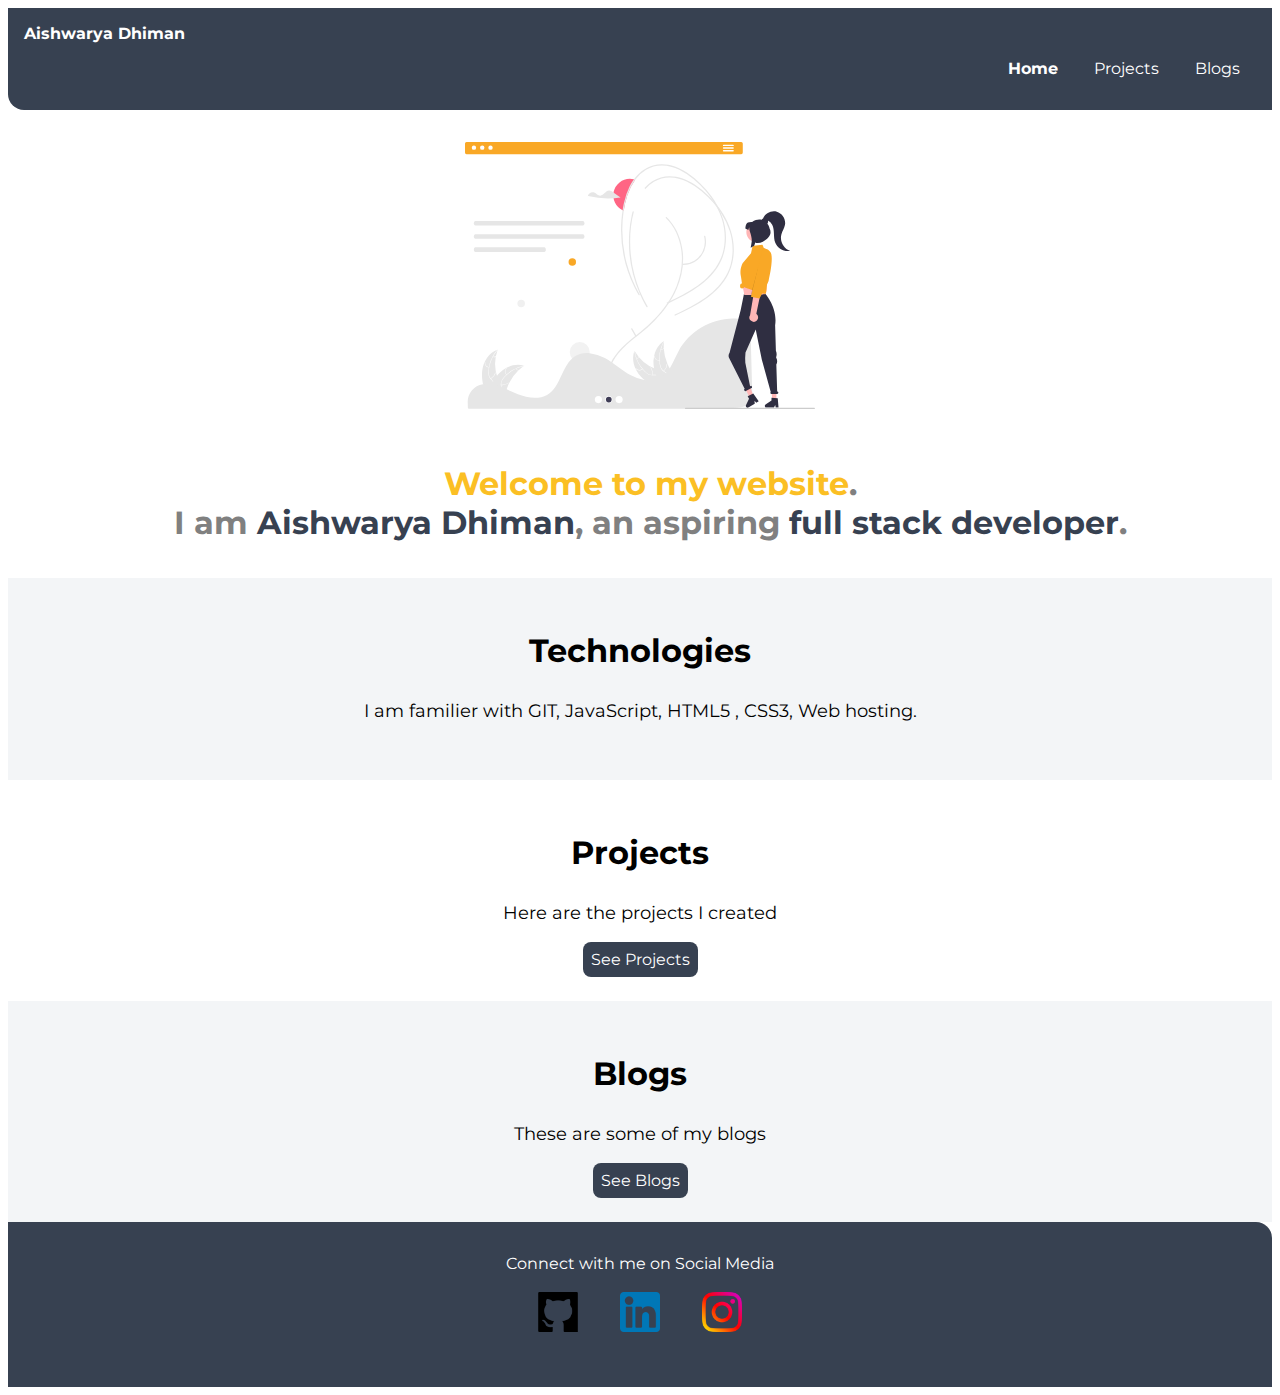
<file: index.html>
<!DOCTYPE html>
<html lang="en">

<head>
    <meta charset="UTF-8">
    <meta http-equiv="X-UA-Compatible" content="IE=edge">
    <meta name="viewport" content="width=device-width, initial-scale=1.0">
    <title>Home | Aishwarya</title>
    <link href="styles.css" rel="stylesheet" </head>

<body>
    <nav class="navigation container">
        <div class="nav-brand">Aishwarya Dhiman</div>
        <ul class="list-non-bullet  nav-pills">
            <li class="list-item-inline">
                <a class="link link-active" href="/">Home</a>
            </li>
            <li class="list-item-inline">
                <a class="link" href="projects.html">Projects</a>
            </li>
            <li class="list-item-inline">
                <a class="link" href="blogs.html">Blogs</a>
            </li>
        </ul>
    </nav>

    <header class="hero">
        <img class="hero-img" src="images\undraw_Personal_website_re_c8dv.svg" />
        <h1 class="hero-heading"><span id="welcome">Welcome to my website</span>.</br> I am <span
                class="heading-inverted">Aishwarya Dhiman</span>, an
            aspiring <span class="heading-inverted">full
                stack
                developer</span>.</h1>
    </header>

    <section class="section ow">
        <div class="container container-center">
            <h1>Technologies</h1>
            <p>I am familier with GIT, JavaScript, HTML5 , CSS3, Web hosting.
            </p>
        </div>
    </section>
    <section class="section">
        <div class="container container-center">
            <h1>Projects</h1>
            <p>Here are the projects I created </p>
            <a class="link link-primary" href="projects.html">See Projects</a>
        </div>
    </section>
    <section class="section ow">
        <div class="container container-center">
            <h1>Blogs</h1>
            <p>These are some of my blogs</p>
            <a class="link link-primary" href="blogs.html">See Blogs</a>
        </div>
    </section>
    <footer class="footer">
        <div class="footer-header">Connect with me on Social Media</div>
        <ul class="social-links">
            <li class="list-item-inline"><a class="link" href="https://github.com/dhimanaishwarya"><img
                        class="social-img" src="images/github-logo-silhouette-in-a-square.png" alt="github" /></a></li>
            <li class="list-item-inline"><a class="link" href="https://www.linkedin.com/in/aishwarya-dhiman-453323194/">
                    <img class="social-img" src="images/linkedin.png" alt="linkedIn" /></a>
            </li>
            <li class="list-item-inline"><a class="link" href="https://www.instagram.com/aishwarya_dhiman/">
                    <img class="social-img" src="images/instagram.png" alt="instagram" /></a>
            </li>
        </ul>
    </footer>
</body>

</html>
</file>
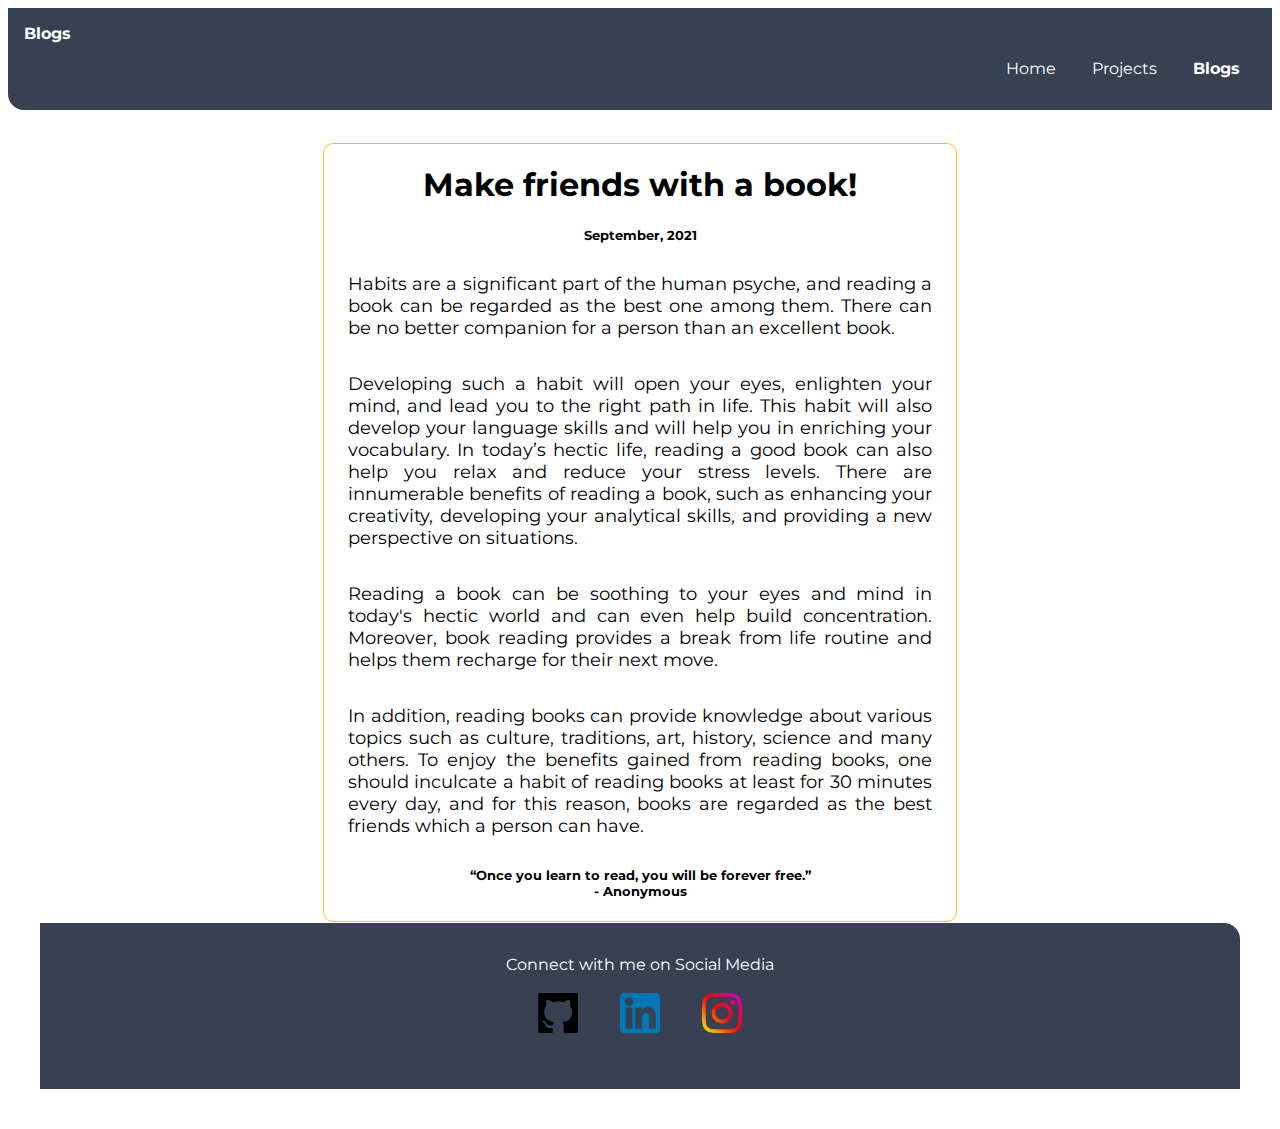
<file: blog1.html>
<!DOCTYPE html>
<html lang="en">

<head>
    <meta charset="UTF-8">
    <meta http-equiv="X-UA-Compatible" content="IE=edge">
    <meta name="viewport" content="width=device-width, initial-scale=1.0">
    <title>Blogs | Aishwarya</title>
    <link href="styles.css" rel="stylesheet" </head>

<body>
    <nav class="navigation container">
        <div class="nav-brand">Blogs</div>
        <ul class="list-non-bullet  nav-pills">
            <li class="list-item-inline">
                <a class="link" href="/">Home</a>
            </li>
            <li class="list-item-inline">
                <a class="link" href="projects.html">Projects</a>
            </li>
            <li class="list-item-inline">
                <a class="link link-active" href="blogs.html">Blogs</a>
            </li>
        </ul>
    </nav>

    <header class="hero">
        <section class="section blog">
            <div class="container container-center blog-box">
                <h1>Make friends with a book!</h1>
                <h5>September, 2021</h5>
                <p class="blog-page">Habits are a significant part of the human psyche, and reading a book can be
                    regarded as the best one
                    among them. There can be no better companion for a person than an excellent book.
                </p>
                <p class="blog-page">
                    Developing such a
                    habit will open your eyes, enlighten your mind, and lead you to the right path in life. This habit
                    will also develop your language skills and will help you in enriching your vocabulary. In today’s
                    hectic life, reading a good book can also help you relax and reduce your stress levels. There are
                    innumerable benefits of reading a book, such as enhancing your creativity, developing your
                    analytical skills, and providing a new perspective on situations.
                <p class="blog-page">
                    Reading a book can be soothing to your eyes and mind in today's hectic world and can even help build
                    concentration. Moreover, book reading provides a break from life routine and helps them recharge for
                    their next move. </p>
                <p class="blog-page">
                    In addition, reading books can provide knowledge about various topics such as
                    culture, traditions, art, history, science and many others. To enjoy the benefits gained from
                    reading books, one should inculcate a habit of reading books at least for 30 minutes every day, and
                    for this reason, books are regarded as the best friends which a person can have.
                </p>
                <h5>“Once you learn to read, you will be forever free.” <br> - Anonymous </h5>
            </div>
        </section>

        <footer class=" footer">
            <div class="footer-header">Connect with me on Social Media</div>
            <ul class="social-links">
                <li class="list-item-inline"><a class="link" href="https://github.com/dhimanaishwarya"><img
                            class="social-img" src="images/github-logo-silhouette-in-a-square.png" alt="github" /></a>
                </li>
                <li class="list-item-inline"><a class="link"
                        href="https://www.linkedin.com/in/aishwarya-dhiman-453323194/">
                        <img class="social-img" src="images/linkedin.png" alt="linkedIn" /></a>
                </li>
                <li class="list-item-inline"><a class="link" href="https://www.instagram.com/aishwarya_dhiman/">
                        <img class="social-img" src="images/instagram.png" alt="instagram" /></a>
                </li>
            </ul>
        </footer>
</body>

</html>
</file>
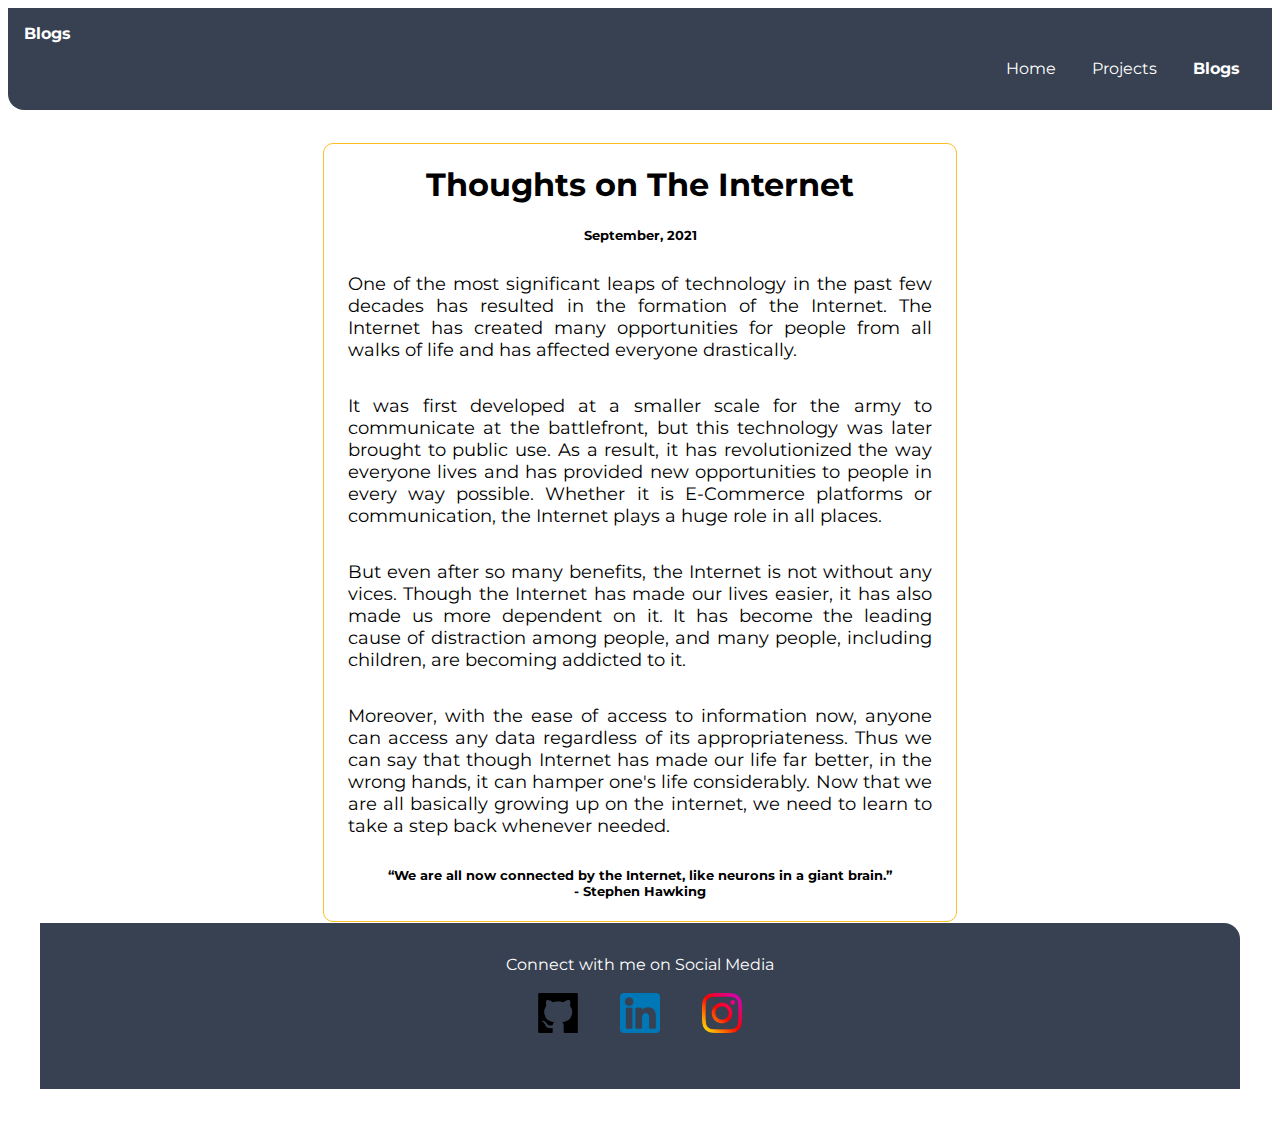
<file: blog2.html>
<!DOCTYPE html>
<html lang="en">

<head>
    <meta charset="UTF-8">
    <meta http-equiv="X-UA-Compatible" content="IE=edge">
    <meta name="viewport" content="width=device-width, initial-scale=1.0">
    <title>Blogs | Aishwarya</title>
    <link href="styles.css" rel="stylesheet" </head>

<body>
    <nav class="navigation container">
        <div class="nav-brand">Blogs</div>
        <ul class="list-non-bullet  nav-pills">
            <li class="list-item-inline">
                <a class="link" href="/">Home</a>
            </li>
            <li class="list-item-inline">
                <a class="link" href="projects.html">Projects</a>
            </li>
            <li class="list-item-inline">
                <a class="link link-active" href="blogs.html">Blogs</a>
            </li>
        </ul>
    </nav>

    <header class="hero">
        <section class="section blog">
            <div class="container container-center blog-box">
                <h1>Thoughts on The Internet</h1>
                <h5>September, 2021</h5>
                <p class="blog-page">One of the most significant leaps of technology in the past few decades has
                    resulted in the formation of the Internet. The Internet has created many opportunities for people
                    from all walks of life and has affected everyone drastically.
                </p>
                <p class="blog-page">
                    It was first developed at a smaller scale for the army to communicate at the battlefront, but this
                    technology was later brought to public use. As a result, it has revolutionized the way everyone
                    lives and has provided new opportunities to people in every way possible. Whether it is E-Commerce
                    platforms or communication, the Internet plays a huge role in all places.
                <p class="blog-page">But even after so many benefits, the Internet is not without any vices. Though the
                    Internet has made our lives easier, it has also made us more dependent on it. It has become the
                    leading cause of distraction among people, and many people, including children, are becoming
                    addicted to it.
                </p>
                <p class="blog-page">
                    Moreover, with the ease of access to information now, anyone can access any data regardless of its
                    appropriateness. Thus we can say that though Internet has made our life far better, in the wrong
                    hands, it can hamper one's life considerably.
                    Now that we are all basically growing up on the internet, we need to learn to take a step back
                    whenever needed.
                </p>
                <h5>“We are all now connected by the Internet, like neurons in a giant brain.” <br> - Stephen Hawking
                </h5>
            </div>
        </section>

        <footer class=" footer">
            <div class="footer-header">Connect with me on Social Media</div>
            <ul class="social-links">
                <li class="list-item-inline"><a class="link" href="https://github.com/dhimanaishwarya"><img
                            class="social-img" src="images/github-logo-silhouette-in-a-square.png" alt="github" /></a>
                </li>
                <li class="list-item-inline"><a class="link"
                        href="https://www.linkedin.com/in/aishwarya-dhiman-453323194/">
                        <img class="social-img" src="images/linkedin.png" alt="linkedIn" /></a>
                </li>
                <li class="list-item-inline"><a class="link" href="https://www.instagram.com/aishwarya_dhiman/">
                        <img class="social-img" src="images/instagram.png" alt="instagram" /></a>
                </li>
            </ul>
        </footer>
</body>

</html>
</file>
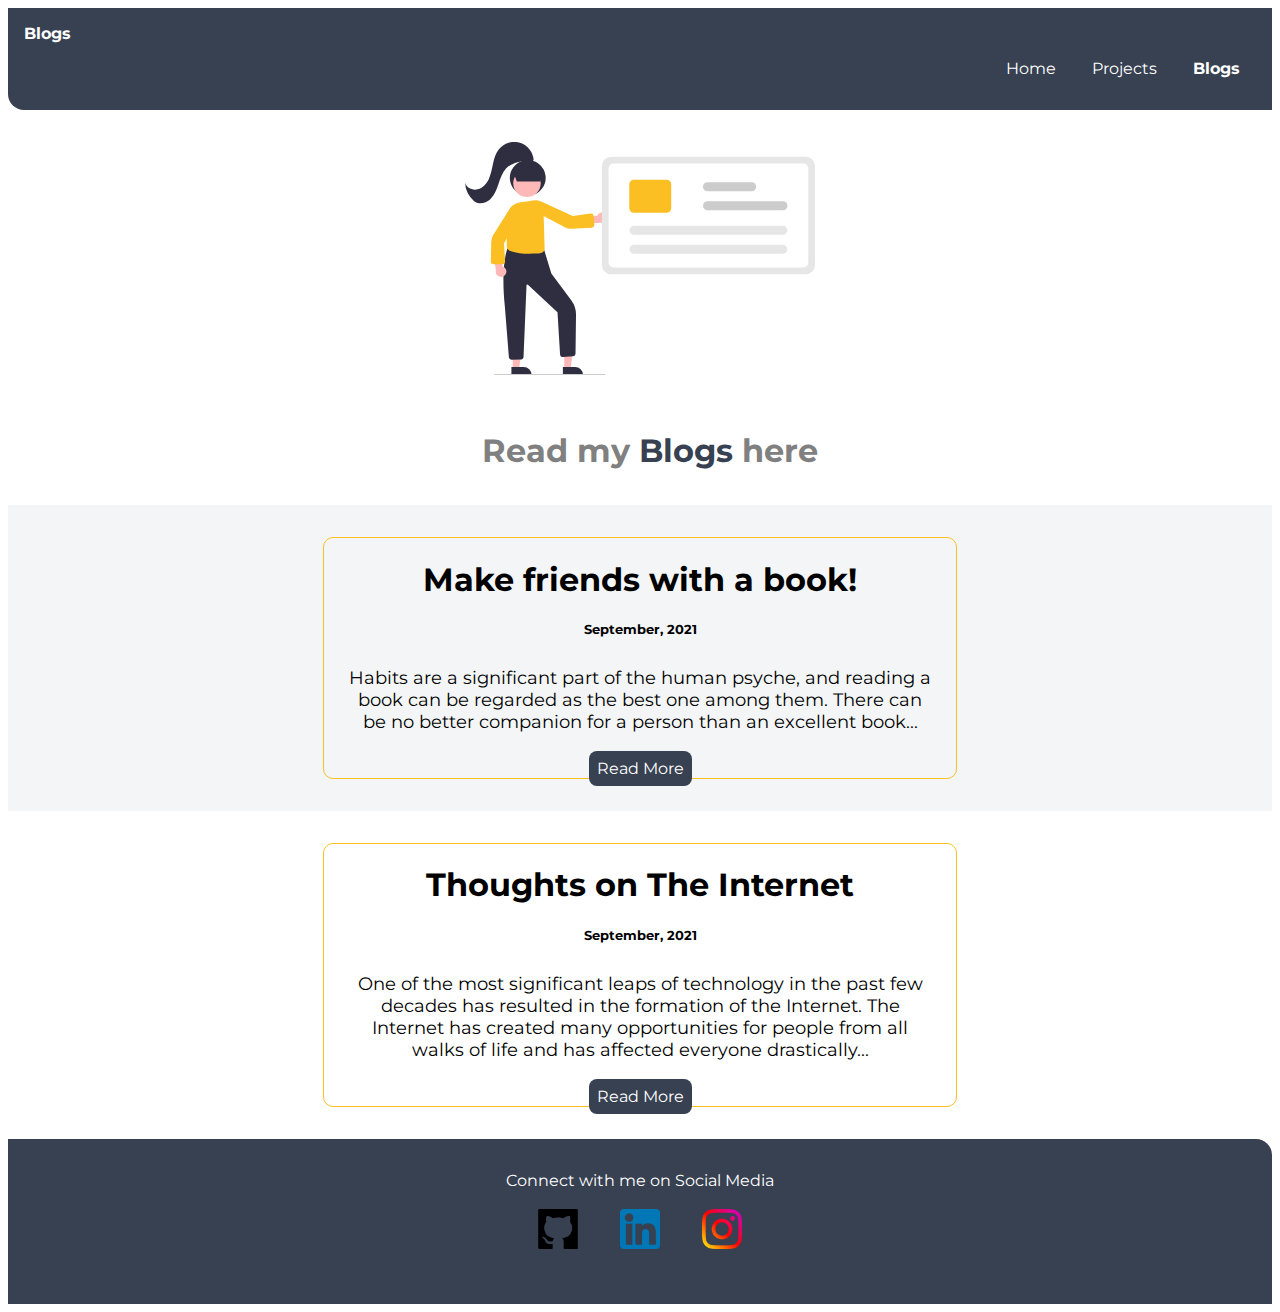
<file: blogs.html>
<!DOCTYPE html>
<html lang="en">

<head>
    <meta charset="UTF-8">
    <meta http-equiv="X-UA-Compatible" content="IE=edge">
    <meta name="viewport" content="width=device-width, initial-scale=1.0">
    <title>Blogs | Aishwarya</title>
    <link href="styles.css" rel="stylesheet" </head>

<body>
    <nav class="navigation container">
        <div class="nav-brand">Blogs</div>
        <ul class="list-non-bullet  nav-pills">
            <li class="list-item-inline">
                <a class="link" href="/">Home</a>
            </li>
            <li class="list-item-inline">
                <a class="link" href="projects.html">Projects</a>
            </li>
            <li class="list-item-inline">
                <a class="link link-active" href="blogs.html">Blogs</a>
            </li>
        </ul>
    </nav>

    <header class="hero">
        <img class="hero-img" src="images\undraw_Short_bio_re_fmx0.svg" />
        <h1 class="hero-heading">Read my<span class="heading-inverted"> Blogs </span>here</h1>
    </header>
    <section class="section ow">
        <div class="container container-center blog-box">
            <h1>Make friends with a book!</h1>
            <h5>September, 2021</h5>
            <p>Habits are a significant part of the human psyche, and reading a book can be regarded as the best one
                among them. There can be no better companion for a person than an excellent book...</p>
            <a class="link link-primary" href="blog1.html">Read More</a>
        </div>
    </section>

    <section class="section">
        <div class="container container-center blog-box">
            <h1>Thoughts on The Internet</h1>
            <h5>September, 2021</h5>
            <p>One of the most significant leaps of technology in the past few decades has resulted in the formation of
                the Internet. The Internet has created many opportunities for people from all walks of life and has
                affected everyone drastically...</p>
            <a class="link link-primary" href="blog2.html">Read More</a>
        </div>
    </section>

    <footer class="footer">
        <div class="footer-header">Connect with me on Social Media</div>
        <ul class="social-links">
            <li class="list-item-inline"><a class="link" href="https://github.com/dhimanaishwarya"><img
                        class="social-img" src="images/github-logo-silhouette-in-a-square.png" alt="github" /></a></li>
            <li class="list-item-inline"><a class="link" href="https://www.linkedin.com/in/aishwarya-dhiman-453323194/">
                    <img class="social-img" src="images/linkedin.png" alt="linkedIn" /></a>
            </li>
            <li class="list-item-inline"><a class="link" href="https://www.instagram.com/aishwarya_dhiman/">
                    <img class="social-img" src="images/instagram.png" alt="instagram" /></a>
            </li>
        </ul>
    </footer>
</body>

</html>
</file>
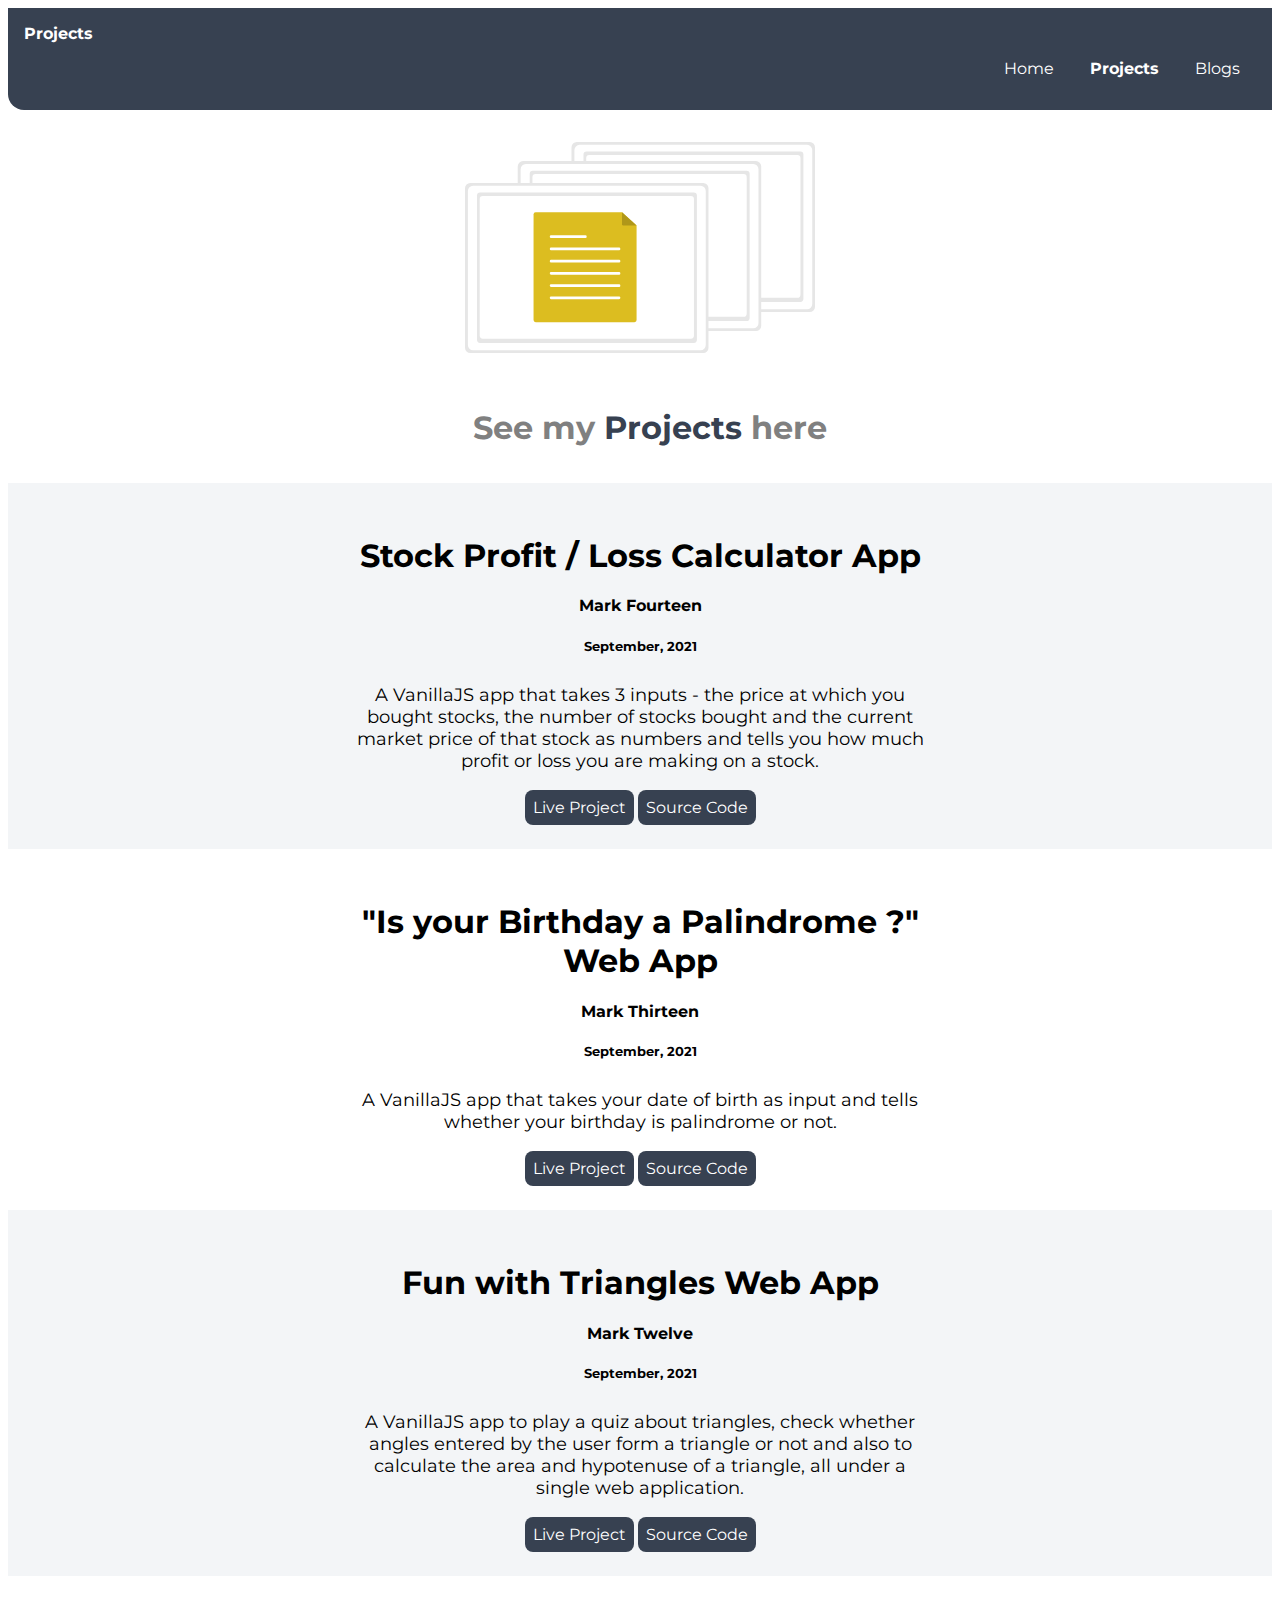
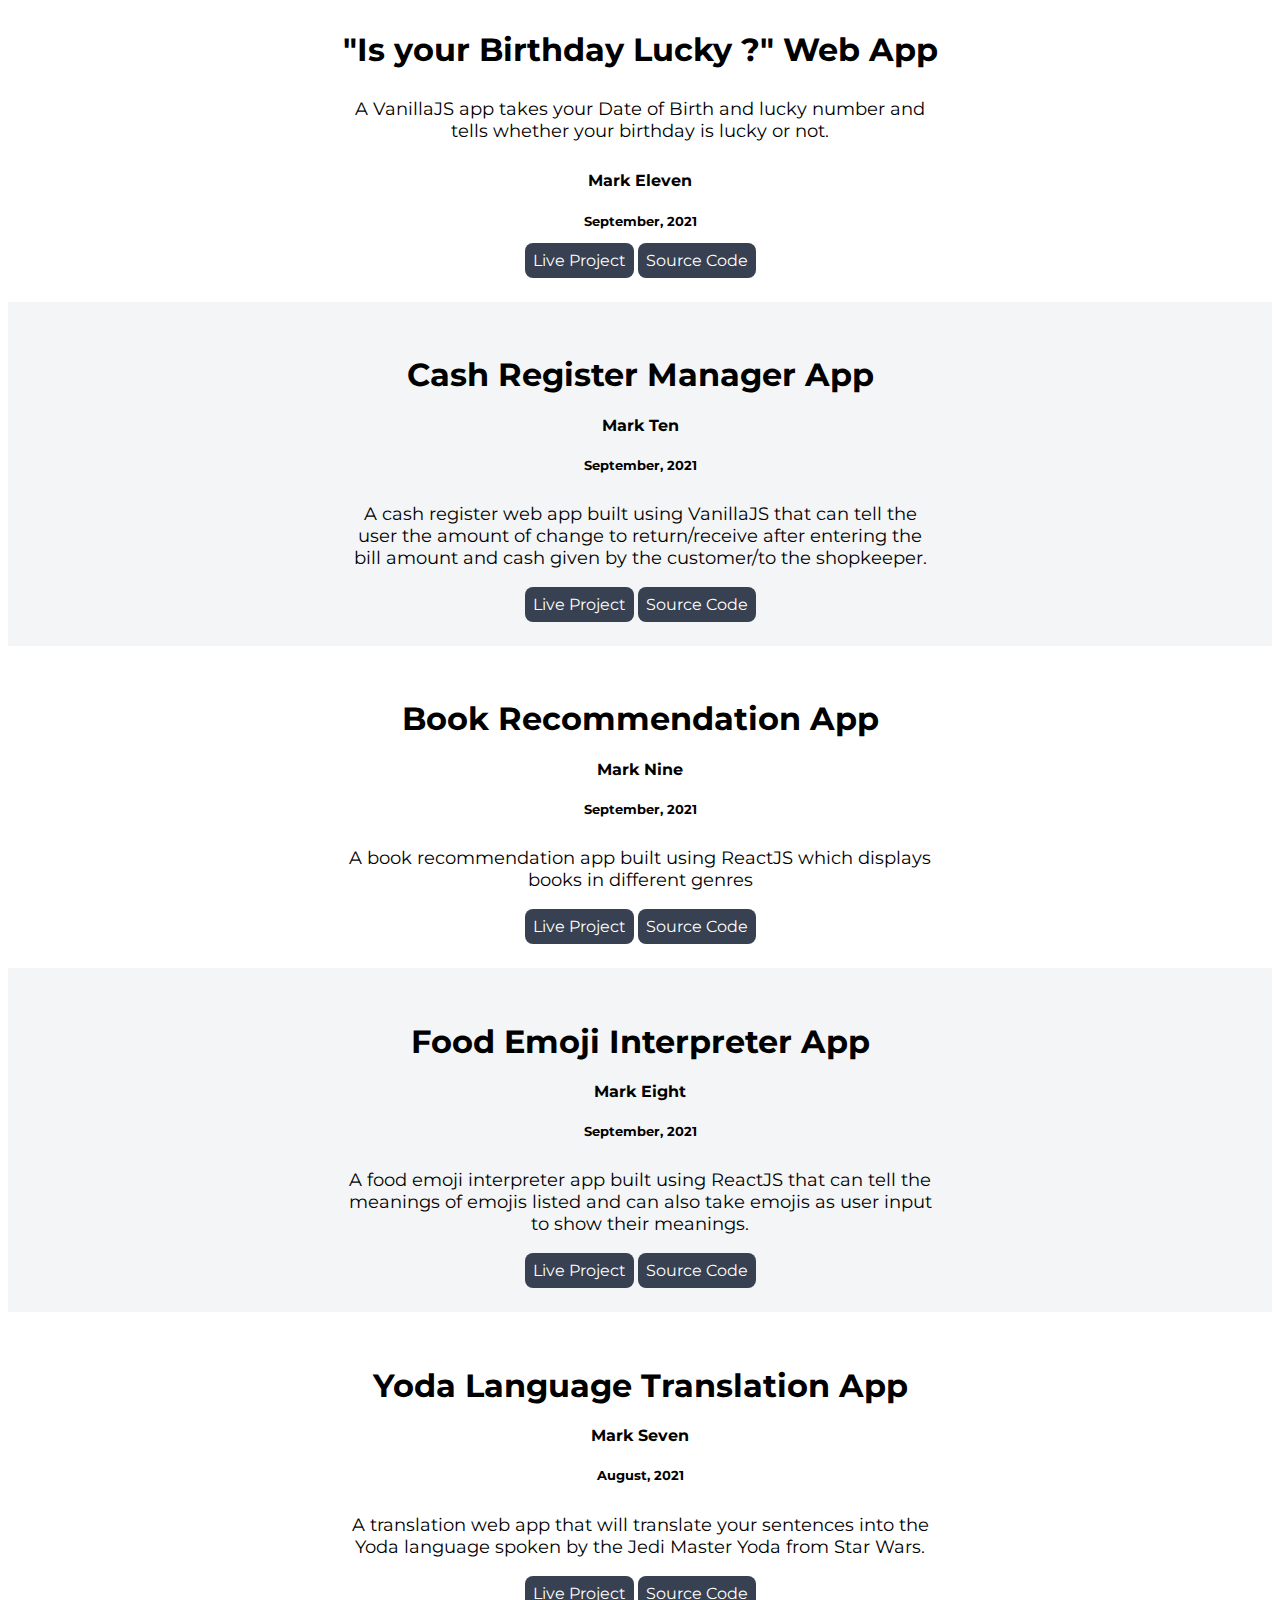
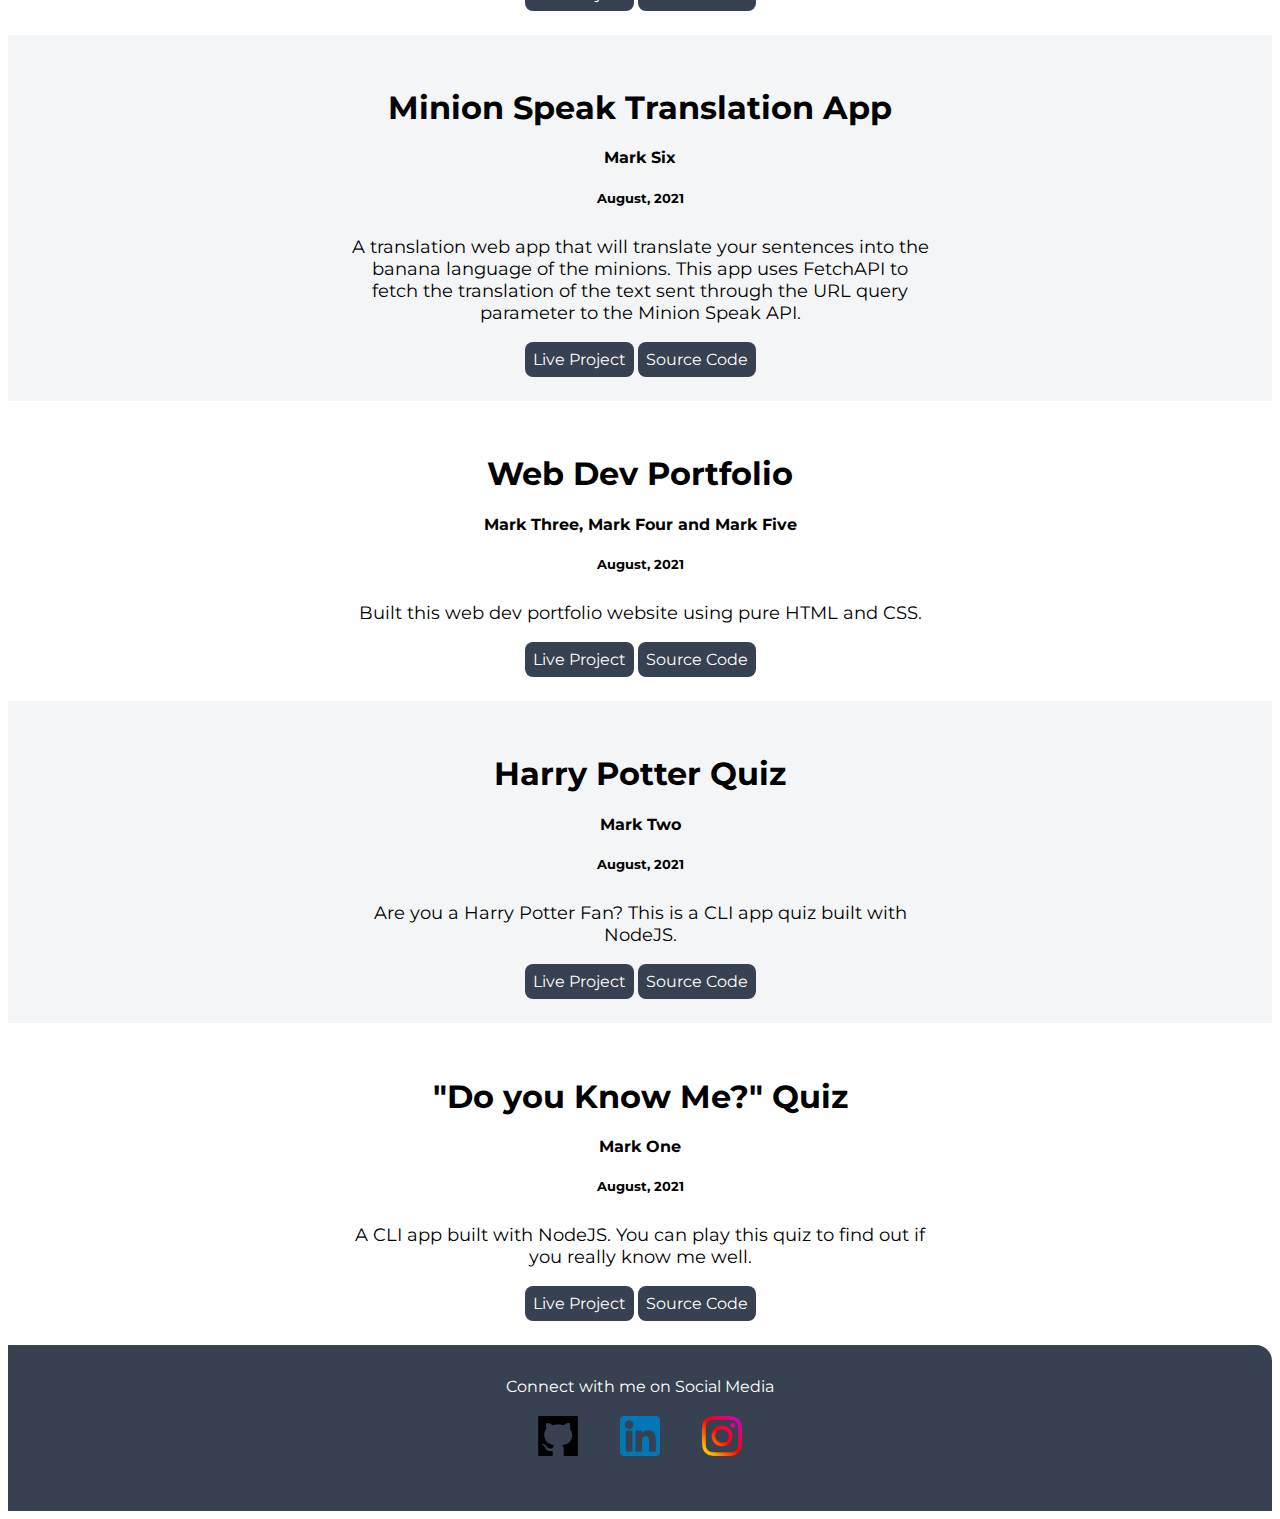
<file: projects.html>
<!DOCTYPE html>
<html lang="en">

<head>
    <meta charset="UTF-8">
    <meta http-equiv="X-UA-Compatible" content="IE=edge">
    <meta name="viewport" content="width=device-width, initial-scale=1.0">
    <title>Projects | Aishwarya</title>
    <link href="styles.css" rel="stylesheet" </head>

<body>
    <nav class="navigation container">
        <div class="nav-brand">Projects</div>
        <ul class="list-non-bullet  nav-pills">
            <li class="list-item-inline">
                <a class="link" href="/">Home</a>
            </li>
            <li class="list-item-inline">
                <a class="link link-active" href="projects.html">Projects</a>
            </li>
            <li class="list-item-inline">
                <a class="link" href="Blogs.html">Blogs</a>
            </li>
        </ul>
    </nav>

    <header class="hero">
        <img class="hero-img" src="../images/undraw_text_files_au1q.svg" />
        <h1 class="hero-heading">See my <span class="heading-inverted">Projects </span>here</h1>
    </header>

    <section class="section ow">
        <div class="container container-center">
            <h1>Stock Profit / Loss Calculator App</h1>
            <h4>Mark Fourteen</h4>
            <h5>September, 2021</h5>
            <p>A VanillaJS app that takes 3 inputs - the price at which you bought stocks, the number of stocks bought
                and the current market price of that stock as numbers and tells you how much profit or loss you are
                making on a stock.</p>
            <a class="link link-primary" target="_blank" href="https://profit-loss-stock.netlify.app/">Live
                Project</a>
            <a class="link link-primary" target="_blank"
                href="https://github.com/dhimanaishwarya/Profit-and-loss">Source
                Code</a>
        </div>
    </section>
    <section class="section">
        <div class="container container-center">
            <h1>"Is your Birthday a Palindrome ?" Web App</h1>
            <h4>Mark Thirteen</h4>
            <h5>September, 2021</h5>
            <p>A VanillaJS app that takes your date of birth as input and tells whether your birthday is palindrome or
                not.</p>
            <a class="link link-primary" target="_blank" href="https://is-birthday-palindrome-web-app.netlify.app/">Live
                Project</a>
            <a class="link link-primary" target="_blank"
                href="https://github.com/dhimanaishwarya/birthday-palindrome">Source
                Code</a>
        </div>
    </section>
    <section class="section ow">
        <div class="container container-center">
            <h1>Fun with Triangles Web App</h1>
            <h4>Mark Twelve</h4>
            <h5>September, 2021</h5>
            <p>A VanillaJS app to play a quiz about triangles, check whether angles entered by the user form a triangle
                or not and also to calculate the area and hypotenuse of a triangle, all under a single web application.
            </p>
            <a class="link link-primary" target="_blank" href="https://fun-with-triangles-web-app.netlify.app/">Live
                Project</a>
            <a class="link link-primary" target="_blank"
                href="https://github.com/dhimanaishwarya/fun-with-triangles">Source
                Code</a>
        </div>
    </section>


    <section class="section">
        <div class="container container-center">
            <h1>"Is your Birthday Lucky ?" Web App</h1>
            <p>A VanillaJS app takes your Date of Birth and lucky number and tells whether your birthday is lucky or
                not.</p>
            <h4>Mark Eleven</h4>
            <h5>September, 2021</h5>
            <a class="link link-primary" target="_blank" href="https://lucky-birthday-web-app.netlify.app/">Live
                Project</a>
            <a class="link link-primary" target="_blank"
                href="https://github.com/dhimanaishwarya/is-birthday-lucky">Source
                Code</a>
        </div>
    </section>
    <section class="section ow">
        <div class="container container-center">
            <h1>Cash Register Manager App</h1>
            <h4>Mark Ten</h4>
            <h5>September, 2021</h5>
            <p>A cash register web app built using VanillaJS that can tell the user the amount of change to
                return/receive after entering the bill amount and cash given by the customer/to the shopkeeper.
            </p>
            <a class="link link-primary" target="_blank" href="https://cash-manager-application.netlify.app/">Live
                Project</a>
            <a class="link link-primary" target="_blank" href="https://github.com/dhimanaishwarya/cash-register">Source
                Code</a>
        </div>
    </section>
    <section class="section">
        <div class="container container-center">
            <h1>Book Recommendation App
            </h1>
            <h4>Mark Nine</h4>
            <h5>September, 2021</h5>
            <p>A book recommendation app built using ReactJS which displays books in different genres</p>
            <a class="link link-primary" target="_blank" href="https://2u26s.csb.app/">Live Project</a>
            <a class="link link-primary" target="_blank"
                href="https://github.com/dhimanaishwarya/book-recommendation-app">Source
                Code</a>
        </div>
    </section>
    <section class="section ow">
        <div class="container container-center">
            <h1>Food Emoji Interpreter App
            </h1>
            <h4>Mark Eight</h4>
            <h5>September, 2021</h5>
            <p>A food emoji interpreter app built using ReactJS that can tell the meanings of emojis listed and can also
                take emojis as user input to show their meanings.
            </p>
            <a class="link link-primary" target="_blank" href="https://v9dl0.csb.app/">Live Project</a>
            <a class="link link-primary" target="_blank"
                href="https://github.com/dhimanaishwarya/food-emoji-interpreter">Source
                Code</a>
        </div>
    </section>
    <section class="section">
        <div class="container container-center">
            <h1>Yoda Language Translation App
            </h1>
            <h4>Mark Seven</h4>
            <h5>August, 2021</h5>
            <p>A translation web app that will translate your sentences into the Yoda language spoken by the Jedi Master
                Yoda from Star Wars.</p>
            <a class="link link-primary" target="_blank" href="https://translate-yoda.netlify.app/">Live Project</a>
            <a class="link link-primary" target="_blank" href="https://github.com/dhimanaishwarya/yoda-translate">Source
                Code</a>
        </div>
    </section>
    <section class="section ow">
        <div class="container container-center">
            <h1>Minion Speak Translation App
            </h1>
            <h4>Mark Six</h4>
            <h5>August, 2021</h5>
            <p>A translation web app that will translate your sentences into the banana language of the minions.

                This app uses FetchAPI to fetch the translation of the text sent through the URL query parameter to the
                Minion Speak API.
            </p>
            <a class="link link-primary" target="_blank" href="https://banana-minion-speak.netlify.app/">Live
                Project</a>
            <a class="link link-primary" target="_blank" href="https://github.com/dhimanaishwarya/banana-speak">Source
                Code</a>
        </div>
    </section>
    <section class="section">
        <div class="container container-center">
            <h1>Web Dev Portfolio
            </h1>
            <h4>Mark Three, Mark Four and Mark Five</h4>
            <h5>August, 2021</h5>
            <p>Built this web dev portfolio website using pure HTML and CSS.</p>
            <a class="link link-primary" href="/">Live
                Project</a>
            <a class="link link-primary" target="_blank"
                href="https://github.com/dhimanaishwarya/personal-portfolio">Source
                Code</a>
        </div>
    </section>

    <section class="section ow">
        <div class="container container-center">
            <h1>Harry Potter Quiz
            </h1>
            <h4>Mark Two</h4>
            <h5>August, 2021</h5>
            <p>Are you a Harry Potter Fan?
                This is a CLI app quiz built with NodeJS.
            </p>
            <a class="link link-primary" target="_blank"
                href="https://replit.com/@AishwaryaDhiman/MarkTwo?embed=1&output=1">Live
                Project</a>
            <a class="link link-primary" target="_blank"
                href="https://github.com/dhimanaishwarya/harry-potter-quiz">Source
                Code</a>
        </div>
    </section>
    <section class="section">
        <div class="container container-center">
            <h1>"Do you Know Me?" Quiz</h1>
            <h4>Mark One</h4>
            <h5>August, 2021</h5>
            <p>A CLI app built with NodeJS.
                You can play this quiz to find out if you really know me well.</p>
            <a class="link link-primary" target="_blank"
                href="https://replit.com/@AishwaryaDhiman/MarkOne?embed=1&output=1">Live
                Project</a>
            <a class="link link-primary" target="_blank"
                href="https://github.com/dhimanaishwarya/how-well-do-you-know-me-quiz">Source
                Code</a>
        </div>
    </section>
    <footer class="footer">
        <div class="footer-header">Connect with me on Social Media</div>
        <ul class="social-links">
            <li class="list-item-inline"><a class="link" href="https://github.com/dhimanaishwarya"><img
                        class="social-img" src="images/github-logo-silhouette-in-a-square.png" alt="github" /></a></li>
            <li class="list-item-inline"><a class="link" href="https://www.linkedin.com/in/aishwarya-dhiman-453323194/">
                    <img class="social-img" src="images/linkedin.png" alt="linkedIn" /></a>
            </li>
            <li class="list-item-inline"><a class="link" href="https://www.instagram.com/aishwarya_dhiman/">
                    <img class="social-img" src="images/instagram.png" alt="instagram" /></a>
            </li>
        </ul>
    </footer>
</body>

</html>
</file>
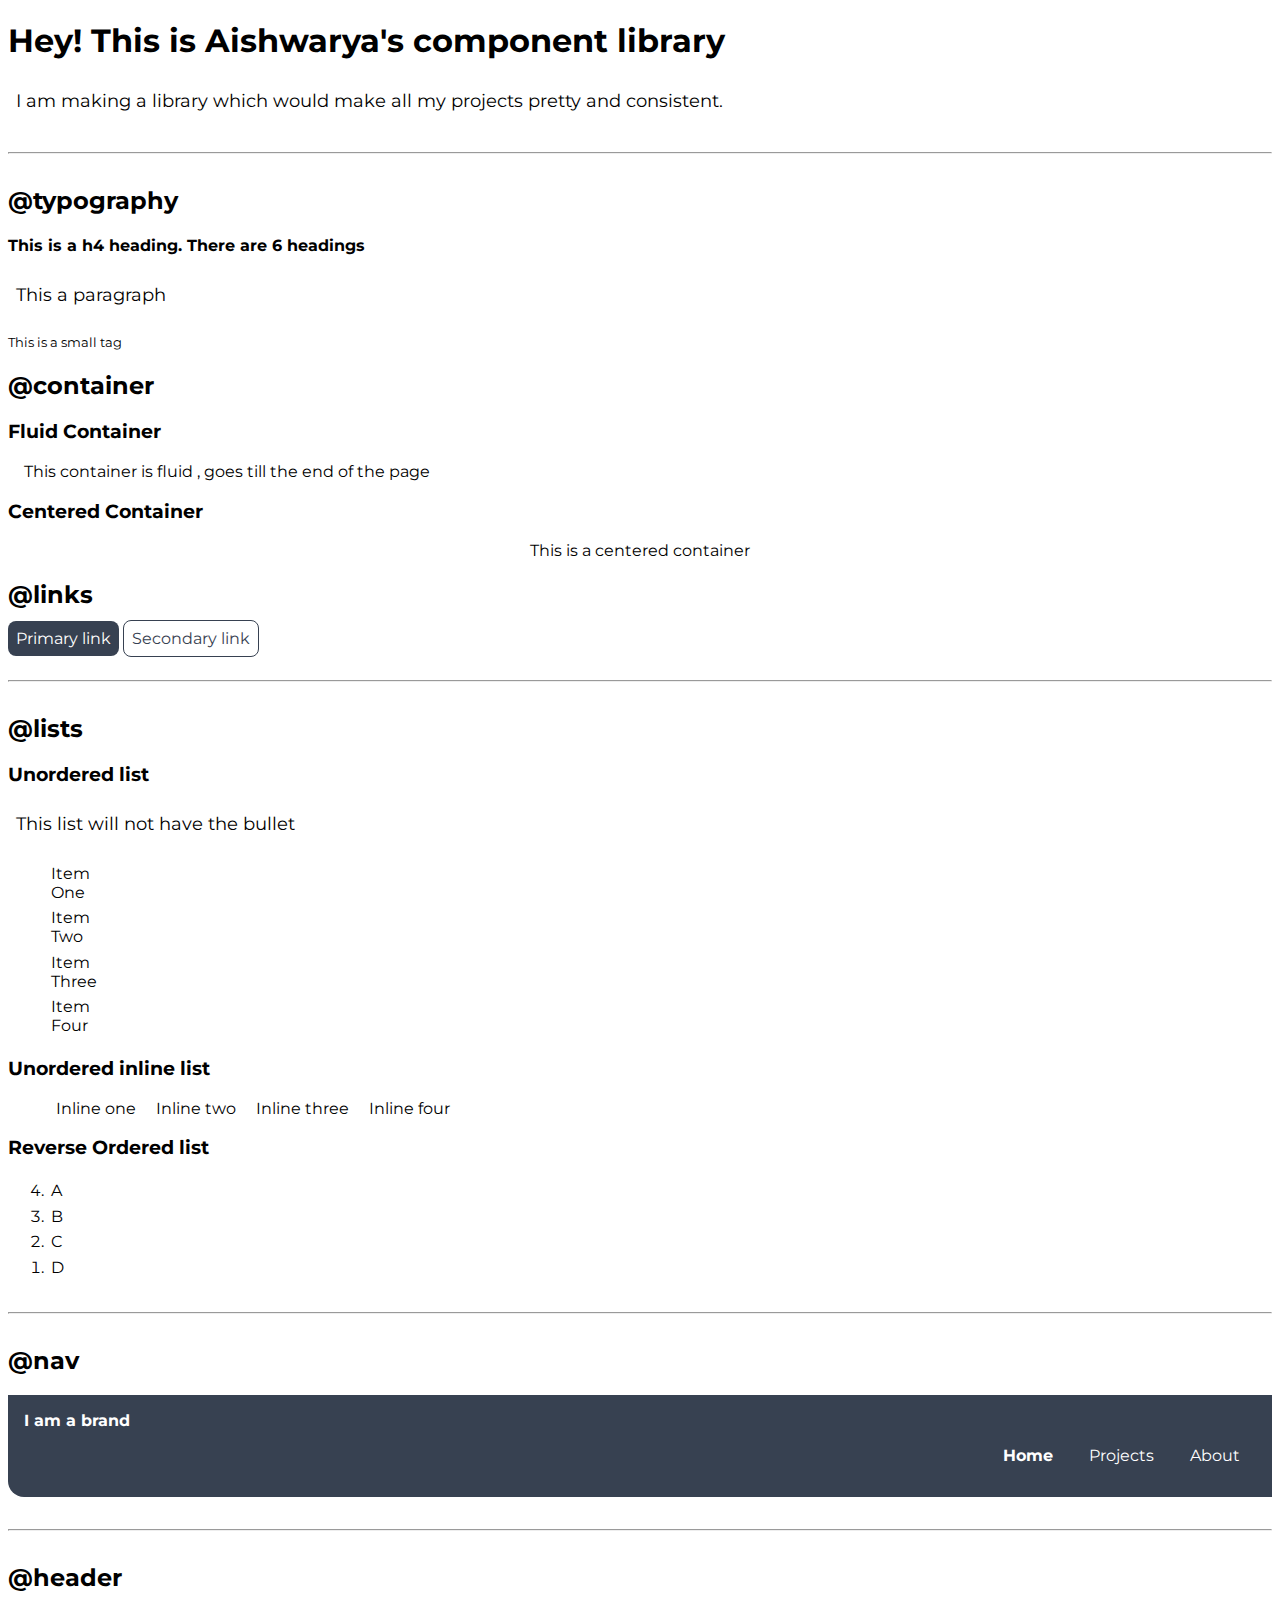
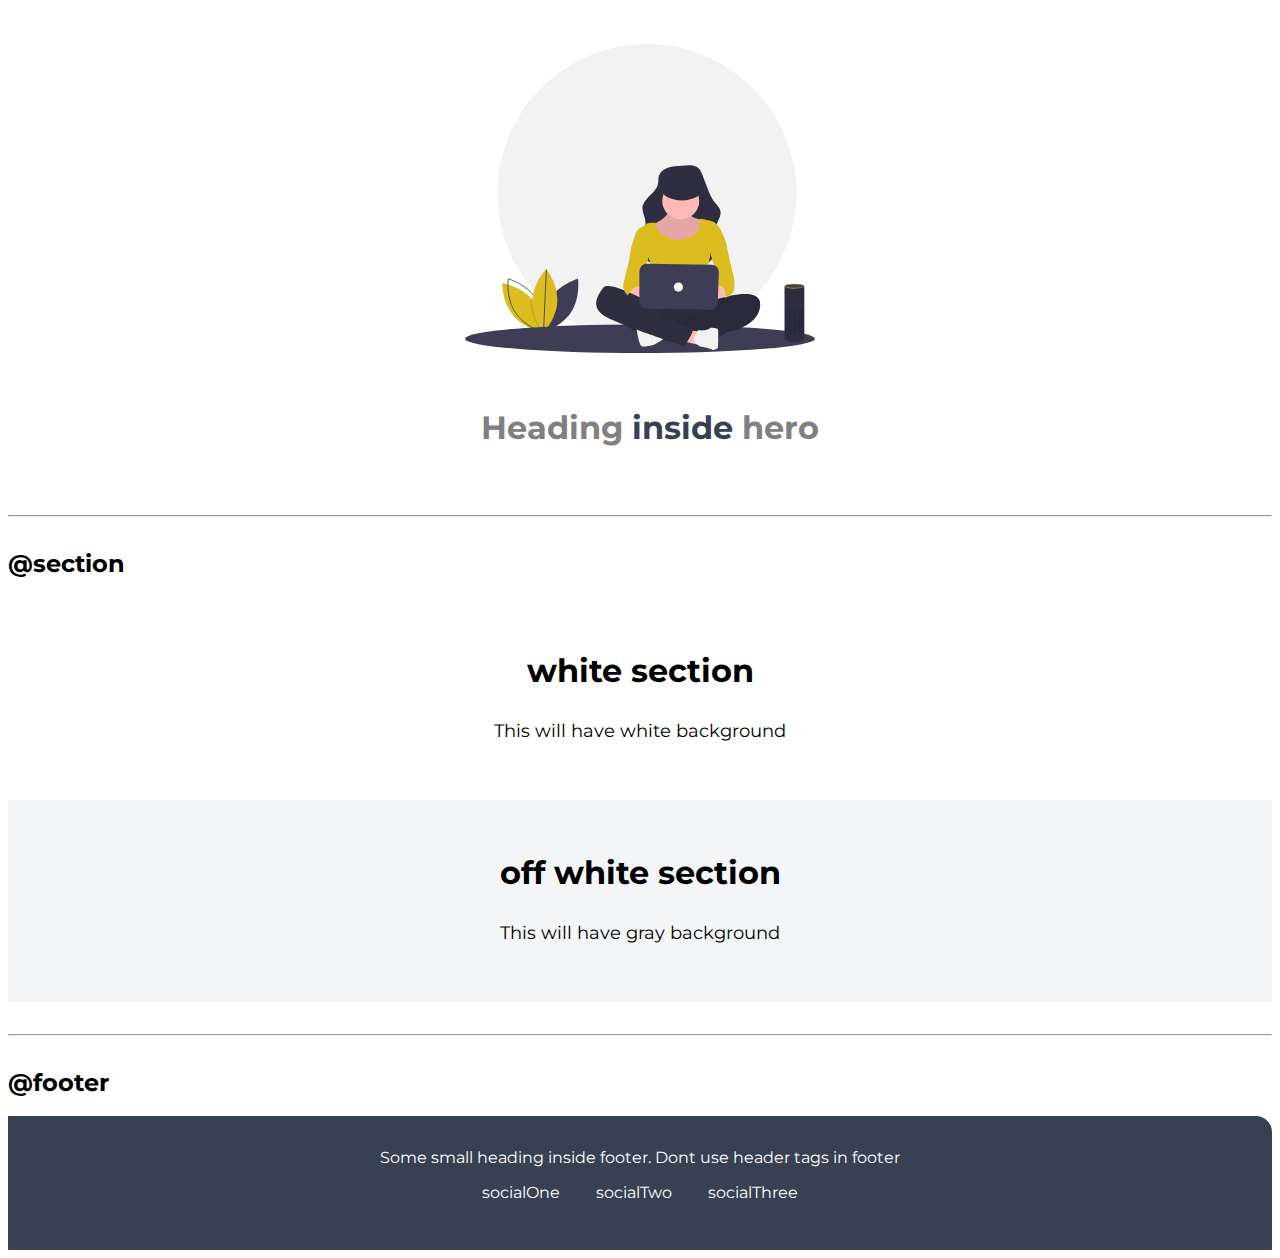
<file: lib/components.html>
<!DOCTYPE html>
<html lang="en">

<head>
    <meta charset="UTF-8">
    <meta http-equiv="X-UA-Compatible" content="IE=edge">
    <meta name="viewport" content="width=device-width, initial-scale=1.0">
    <title>Component Library</title>
    <link href="/styles.css" rel="stylesheet">
</head>

<body>
    <h1>Hey! This is Aishwarya's component library</h1>
    <p>I am making a library which would make all my projects pretty and consistent.</p>
    <hr>


    <h2>@typography</h2>
    <h4>This is a h4 heading. There are 6 headings</h4>
    <p>This a paragraph</p>
    <small>This is a small tag</small>
    <h2>@container</h2>
    <h3>Fluid Container</h3>
    <div class="container">This container is fluid , goes till the end of the page</div>

    <h3>Centered Container</h3>
    <div class="container container-center">This is a centered container</div>

    <h2>@links</h2>
    <a class="link link-primary" href="/">Primary link</a>
    <a class="link link-secondary" href="/">Secondary link</a>


    <hr>
    <h2>@lists</h2>
    <h3>Unordered list</h3>
    <p>This list will not have the bullet</p>
    <ul class="list-non-bullet">
        <li>Item One</li>
        <li>Item Two</li>
        <li>Item Three</li>
        <li>Item Four</li>
    </ul>

    <h3>Unordered inline list</h3>
    <ul class="list-non-bullet">
        <li class="list-item-inline">Inline one</li>
        <li class="list-item-inline">Inline two</li>
        <li class="list-item-inline">Inline three</li>
        <li class="list-item-inline">Inline four</li>
    </ul>

    <h3>Reverse Ordered list</h3>
    <ol reversed>
        <li>A</li>
        <li>B</li>
        <li>C</li>
        <li>D</li>
    </ol>


    <hr>
    <h2>@nav</h2>
    <nav class="navigation container">
        <div class="nav-brand">I am a brand</div>
        <ul class="list-non-bullet  nav-pills">
            <li class="list-item-inline">
                <a class="link link-active" href="/">Home</a>
            </li>
            <li class="list-item-inline">
                <a class="link" href="/">Projects</a>
            </li>
            <li class="list-item-inline">
                <a class="link" href="/">About</a>
            </li>
        </ul>
    </nav>

    <hr>
    <h2>@header</h2>
    <header class="hero">
        <img class="hero-img" src="../images/undraw_voice_interface_eckp.svg" />
        <h1 class="hero-heading">Heading <span class="heading-inverted">inside</span> hero</h1>
    </header>
    <hr>
    <h2>@section</h2>

    <section class="section">
        <div class="container container-center">
            <h1>white section</h1>
            <p>This will have white background</p>
        </div>
    </section>


    <section class="section ow">
        <div class="container container-center">
            <h1>off white section</h1>
            <p>This will have gray background</p>
        </div>
    </section>
    <hr>
    <h2>@footer</h2>
    <footer class="footer">
        <div class="footer-header">Some small heading inside footer. Dont use header tags in footer</div>
        <ul class="social-links">
            <li class="list-item-inline"><a class="link" href="/"> socialOne </a></li>
            <li class="list-item-inline"><a class="link" href="/">socialTwo</a></li>
            <li class="list-item-inline"><a class="link" href="/">socialThree</a></li>
        </ul>
    </footer>

</html>
</file>
<file: styles.css>
@import url("https://fonts.googleapis.com/css2?family=Montserrat:wght@400;700&display=swap");

:root {
  --primary-color: #374151;
  /* #c4b004e5; */
  --secondary-color: #fbbf24;
  --grey-color: grey;
  --off-white: #f3f5f7;
}

body {
  font-family: "Montserrat", sans-serif;
}

hr {
  margin: 2rem 0rem;
}
.container {
  padding-left: 1rem;
  padding-right: 1rem;
}

.container-center {
  max-width: 600px;
  margin: auto;
  text-align: center;
}

.link {
  text-decoration: none;
  padding: 0.5rem 0.5rem;
}

.link.link-primary {
  background-color: var(--primary-color);
  border-radius: 0.5rem;
  color: white;
}

.link.link-primary:hover {
  background-color: var(--secondary-color);
  border-radius: 0.5rem;
  color: white;
}

.link.link-secondary {
  color: var(--primary-color);
  border-radius: 0.5rem;
  border: 1px solid var(--primary-color);
}

.list-non-bullet {
  list-style: none;
}

.list-item-inline {
  display: inline;
  padding: 0rem 0.5rem;
}

.list-item-inline.link {
  color: white;
}

.navigation {
  background-color: var(--primary-color);
  color: white;
  padding: 1rem;
  border-bottom-left-radius: 1rem;
}

.nav-brand {
  font-weight: bold;
}

.list-non-bullet.nav-pills {
  text-align: right;
}

.link.link-active {
  font-weight: bold;
}

.hero {
  padding: 2rem;
}

.hero-img {
  max-width: 350px;
  display: block;
  margin: auto;
}
.hero-heading {
  padding-top: 1rem;
  color: var(--grey-color);
  text-align: center;
  position: relative;
  top: 18px;
  left: 10px;
}

.heading-inverted {
  color: var(--primary-color);
}

.section {
  padding: 2rem;
}

.section h1 {
  text-align: center;
}

.section.ow {
  background-color: var(--off-white);
}

.footer {
  background-color: var(--primary-color);
  padding: 2rem 0rem;
  text-align: center;
  color: white;
  border-top-right-radius: 1rem;
}

.footer ul {
  padding-inline-start: 0px;
}

.link {
  color: white;
}

#welcome {
  color: #fbbf24;
}

p {
  font-size: large;
  padding: 0.5rem;
}

.social-img,
a,
li {
  width: 40px;
  padding: 0.2rem;
}

.blog-box {
  border: 1px solid var(--secondary-color);
  /* padding: 100px; */
  border-radius: 10px;
}

.blog-page {
  text-align: justify;
}

.section.blog {
  padding: 1px;
}
</file>
